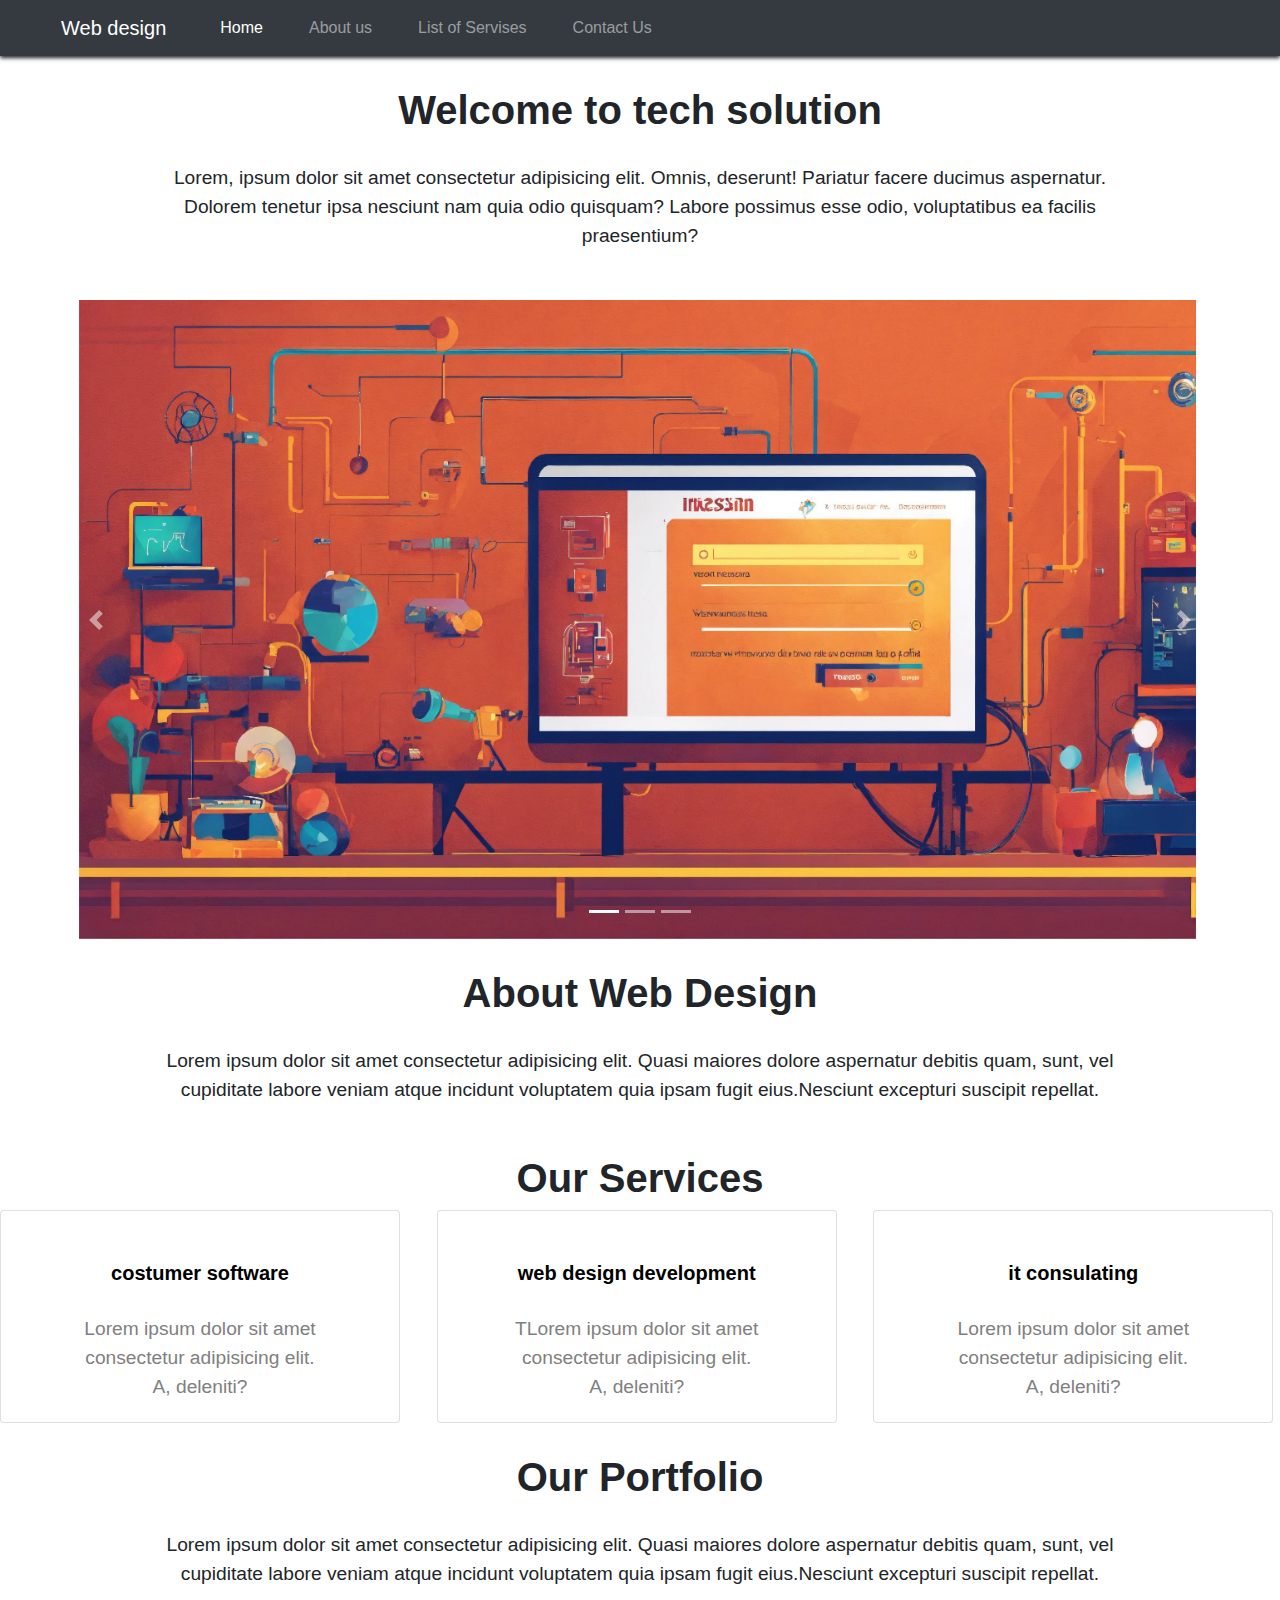
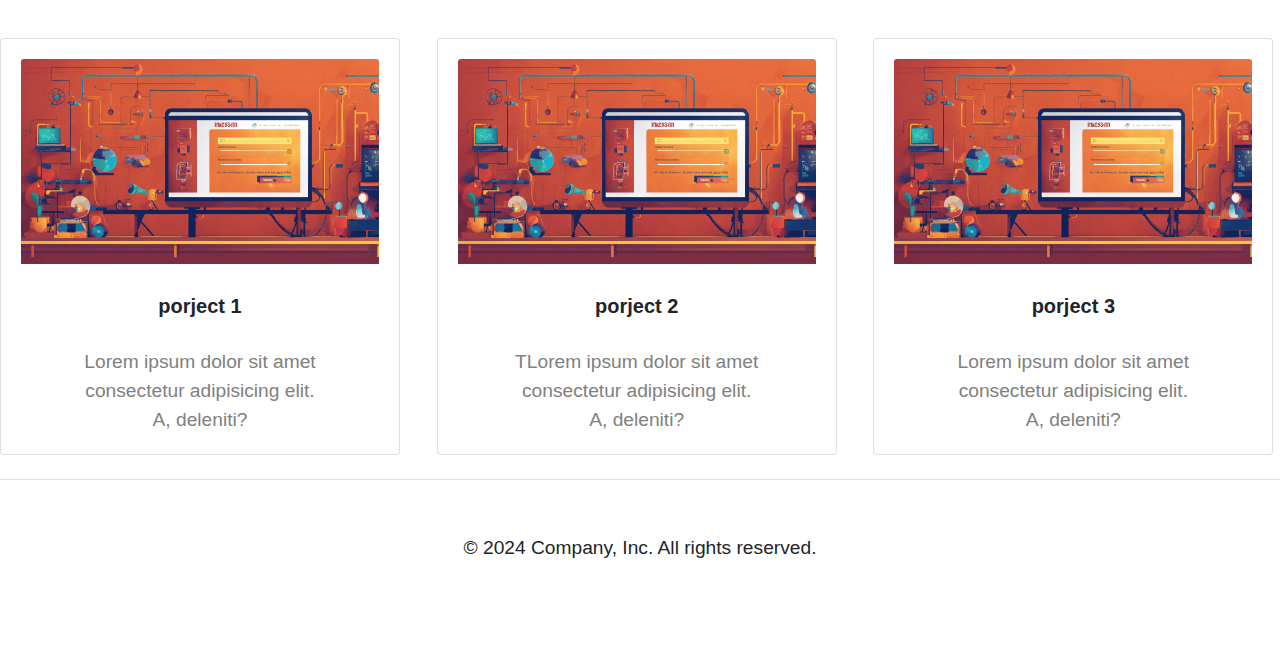
<file: index.html>
<!DOCTYPE html>
<html lang="en">
<head>
    <meta charset="UTF-8">
    <meta name="viewport" content="width=device-width, initial-scale=1.0">
    <title>home</title>
    <link href="https://cdn.jsdelivr.net/npm/bootstrap@5.3.3/dist/css/bootstrap.min.css" rel="stylesheet">
  <script src="https://cdn.jsdelivr.net/npm/bootstrap@5.3.3/dist/js/bootstrap.bundle.min.js"></script>
  <link rel="stylesheet" href="style.css">
  <link rel="stylesheet" href="https://cdnjs.cloudflare.com/ajax/libs/font-awesome/6.5.2/css/all.min.css" integrity="sha512-SnH5WK+bZxgPHs44uWIX+LLJAJ9/2PkPKZ5QiAj6Ta86w+fsb2TkcmfRyVX3pBnMFcV7oQPJkl9QevSCWr3W6A==" crossorigin="anonymous" referrerpolicy="no-referrer" />
  <link rel="stylesheet" href="https://stackpath.bootstrapcdn.com/bootstrap/4.5.2/css/bootstrap.min.css">
  <link rel="icon" type="img/png" href="img/icons8-internet-50.png">
</head>
<body>
    <header>
    <nav class="navbar navbar-expand-lg navbar-dark bg-dark">
        <div class="container-fluid">
          <a class="navbar-brand" href="#">Web design</a>
          <button class="navbar-toggler" type="button" data-bs-toggle="collapse" data-bs-target="#navbarNav" aria-controls="navbarNav" aria-expanded="false" aria-label="Toggle navigation">
            <span class="navbar-toggler-icon"></span>
          </button>
          <div class="collapse navbar-collapse" id="navbarNav">
            <ul class="navbar-nav">
              <li class="nav-item">
                <a class="nav-link active" aria-current="page" href="index.html">Home</a>
              </li>
              <li class="nav-item">
                <a class="nav-link" href="about-us.html">About us</a>
              </li>
              <li class="nav-item">
                <a class="nav-link" href="service.html">List of Servises</a>
              </li>
              <li class="nav-item">
                <a class="nav-link" href="contact-us.html">Contact Us</a>
              </li>
            </ul>
          </div>
        </div>
      </nav>
    </header>
    <section class="text">
    <h1>Welcome to tech solution</h1>
    <p>Lorem, ipsum dolor sit amet consectetur adipisicing elit. Omnis, deserunt! Pariatur facere ducimus aspernatur. Dolorem tenetur ipsa nesciunt nam quia odio quisquam? Labore possimus esse odio, voluptatibus ea facilis praesentium?</p>
  </section>

    <div id="demo" class="carousel slide" data-bs-ride="carousel">

        <!-- Indicators/dots -->
        <div class="carousel-indicators">
          <button type="button" data-bs-target="#demo" data-bs-slide-to="0" class="active"></button>
          <button type="button" data-bs-target="#demo" data-bs-slide-to="1"></button>
          <button type="button" data-bs-target="#demo" data-bs-slide-to="2"></button>
        </div>
      
        <!-- The slideshow/carousel -->
        <div class="carousel-inner">
          <div class="carousel-item active">
            <img class="testimonial-img" src="img/Desenvolvimento web._Imagem para um website (1).jpg" alt="Los Angeles" class="d-block w-100">
          </div>
          <div class="carousel-item">
            <img class="testimonial-img" src="img/Desenvolvimento web._Imagem para um website (2).jpg" alt="Chicago" class="d-block w-100">
          </div>
          <div class="carousel-item">
            <img  class="testimonial-img" src="img/Desenvolvimento web._Imagem para um website.jpg" alt="New York" class="d-block w-100">
          </div>
        </div>
      
        <!-- Left and right controls/icons -->
        <button class="carousel-control-prev" type="button" data-bs-target="#demo" data-bs-slide="prev">
          <span class="carousel-control-prev-icon"></span>
        </button>
        <button class="carousel-control-next" type="button" data-bs-target="#demo" data-bs-slide="next">
          <span class="carousel-control-next-icon"></span>
        </button>
      </div>

    <section class="text">
        <h1>About Web Design</h1>
        <p>Lorem ipsum dolor sit amet consectetur adipisicing elit. Quasi maiores dolore aspernatur debitis quam, sunt, vel cupiditate labore veniam atque incidunt voluptatem quia ipsam fugit eius.Nesciunt excepturi suscipit repellat.</p>
    </section>

    <section class="text">
      <h1>Our Services</h1>
      
      <div class="containers">
        <div class="row">
          <div class="col-md-4">
            <div class="card" style="width: 400px;">
              <div class="card-body">
               
                <h5 class="card-title"><i class="fa-solid fa-code"></i>costumer software</h5>
                <p class="card-text">Lorem ipsum dolor sit amet consectetur adipisicing elit. A, deleniti?</p>
              </div>
            </div>
          </div>
          <div class="col-md-4">
            <div class="card" style="width: 400px";>
              <div class="card-body" >
                <h5 class="card-title"><i class="fa-solid fa-desktop"></i>web design development</h5>
                <p class="card-text">TLorem ipsum dolor sit amet consectetur adipisicing elit. A, deleniti?</p>
              </div>
            </div>
          </div>
          <div class="col-md-4">
            <div class="card" style="width: 400px";>
              <div class="card-body">
                
                <h5 class="card-title"><i class="fa-solid fa-sliders"> </i>it consulating</h5>
                <p class="card-text">Lorem ipsum dolor sit amet consectetur adipisicing elit. A, deleniti?</p>
              </div>
            </div>
          </div>
        </div>
      </div>
      
      

<section class="text">
<h1>Our Portfolio</h1>
<p>Lorem ipsum dolor sit amet consectetur adipisicing elit. Quasi maiores dolore aspernatur debitis quam, sunt, vel cupiditate labore veniam atque incidunt voluptatem quia ipsam fugit eius.Nesciunt excepturi suscipit repellat.</p>
<div class="containers">
  <div class="row">
    <div class="col-md-4">
      <div class="card" style="width: 400px;">
        <div class="card-body">
          <img class="card-img-top" src="img/Desenvolvimento web._Imagem para um website (1).jpg" style="width:100%">
          <h5 class="card-titles">porject 1</h5>
          <p class="card-text">Lorem ipsum dolor sit amet consectetur adipisicing elit. A, deleniti?</p>
        </div>
      </div>
    </div>
    <div class="col-md-4">
      <div class="card" style="width: 400px";>
        <div class="card-body">
           <img class="card-img-top" src="img/Desenvolvimento web._Imagem para um website (1).jpg" style="width:100%">
          <h5 class="card-titles">porject 2 </h5>
          <p class="card-text">TLorem ipsum dolor sit amet consectetur adipisicing elit. A, deleniti?</p>
        </div>
      </div>
    </div>
    <div class="col-md-4">
      <div class="card" style="width: 400px";>
        <div class="card-body">
           <img class="card-img-top" src="img/Desenvolvimento web._Imagem para um website (1).jpg" style="width:100%">
          <h5 class="card-titles">porject 3</h5>
          <p class="card-text">Lorem ipsum dolor sit amet consectetur adipisicing elit. A, deleniti?</p>
        </div>
      </div>
    </div>
  </div>
</div>

<div class="d-flex flex-column flex-sm-row justify-content-between py-4 my-4 border-top">
  <p>&copy; 2024 Company, Inc. All rights reserved.</p>
  
</div>
</section> 
</body>
</html>
</file>
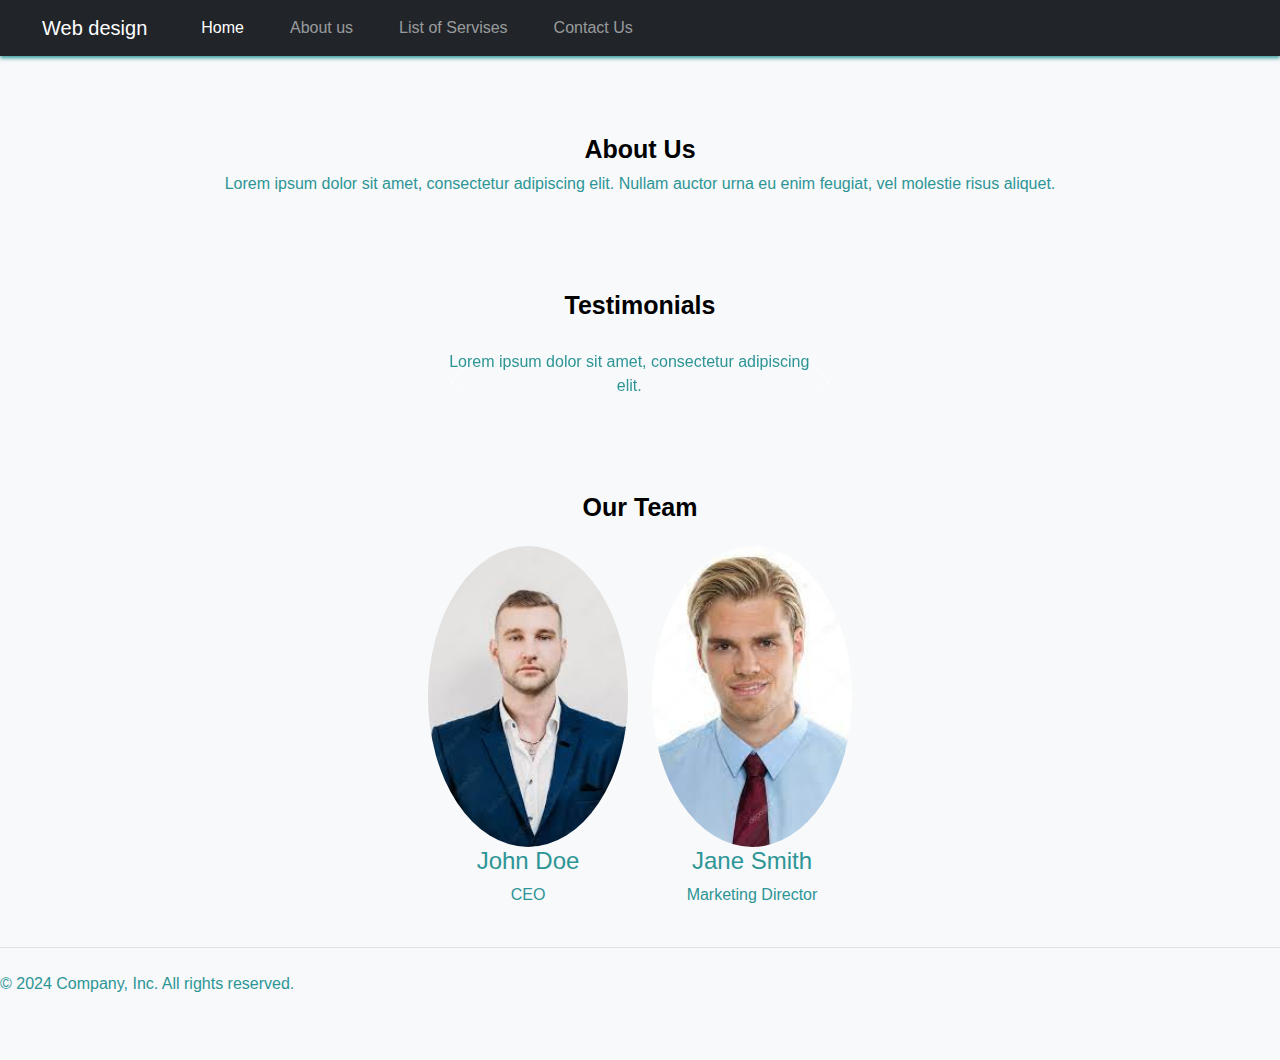
<file: about-us.html>
<!DOCTYPE html>
<html lang="en">
<head>
    <meta charset="UTF-8">
    <meta name="viewport" content="width=device-width, initial-scale=1.0">
    <title>Document</title>
    <link href="https://cdn.jsdelivr.net/npm/bootstrap@5.3.3/dist/css/bootstrap.min.css" rel="stylesheet">
  <script src="https://cdn.jsdelivr.net/npm/bootstrap@5.3.3/dist/js/bootstrap.bundle.min.js"></script>
  <link rel="stylesheet" href="style.css">
  <link rel="stylesheet" href="https://cdnjs.cloudflare.com/ajax/libs/font-awesome/6.5.2/css/all.min.css" integrity="sha512-SnH5WK+bZxgPHs44uWIX+LLJAJ9/2PkPKZ5QiAj6Ta86w+fsb2TkcmfRyVX3pBnMFcV7oQPJkl9QevSCWr3W6A==" crossorigin="anonymous" referrerpolicy="no-referrer" />
 
</head>
<body>
  <header>
    <nav class="navbar navbar-expand-lg navbar-dark bg-dark">
        <div class="container-fluid">
          <a class="navbar-brand" href="#">Web design</a>
          <button class="navbar-toggler" type="button" data-bs-toggle="collapse" data-bs-target="#navbarNav" aria-controls="navbarNav" aria-expanded="false" aria-label="Toggle navigation">
            <span class="navbar-toggler-icon"></span>
          </button>
          <div class="collapse navbar-collapse" id="navbarNav">
            <ul class="navbar-nav">
              <li class="nav-item">
                <a class="nav-link active" aria-current="page" href="index.html">Home</a>
              </li>
              <li class="nav-item">
                <a class="nav-link" href="about-us.html">About us</a>
              </li>
              <li class="nav-item">
                <a class="nav-link" href="service.html">List of Servises</a>
              </li>
              <li class="nav-item">
                <a class="nav-link" href="contact-us.html">Contact Us</a>
              </li>
            </ul>
          </div>
        </div>
      </nav>
    </header>

        <section>
        <div class="container mt-5">
            <div class="row">
                <div class="col">
                    <h2>About Us</h2>
                    <p>Lorem ipsum dolor sit amet, consectetur adipiscing elit. Nullam auctor urna eu enim feugiat, vel molestie risus aliquet.</p>
                </div>
            </div>
        </div>
    </section>

    <div class="container mt-5">
        <div class="row">
            <div class="col">
                <h2>Testimonials</h2>
                <div id="testimonialCarousel" class="carousel slide" data-bs-ride="carousel">
                    <div class="carousel-inner">
                        <div class="carousel-item active">
                            <p>Lorem ipsum dolor sit amet, consectetur adipiscing elit.</p>
                        </div>
                        <div class="carousel-item">
                            <p>Lorem ipsum dolor sit amet, consectetur adipiscing elit.</p>
                        </div>
                    </div>
                    <button class="carousel-control-prev" type="button" data-bs-target="#testimonialCarousel" data-bs-slide="prev">
                        <span class="carousel-control-prev-icon" aria-hidden="true"></span>
                        <span class="visually-hidden">Previous</span>
                    </button>
                    <button class="carousel-control-next" type="button" data-bs-target="#testimonialCarousel" data-bs-slide="next">
                        <span class="carousel-control-next-icon" aria-hidden="true"></span>
                        <span class="visually-hidden">Next</span>
                    </button>
                </div>
            </div>
        </div>
    </div>

    <div class="container mt-5">
      <div class="row">
          <div class="col">
              <h2>Our Team</h2>
              <div class="row mt-4">
                  <div class="col-md-6 text-center">
                      <img src="img/images (1).jpg" alt="CEO" class="rounded-circle" style="width: 200px;">
                      <h4>John Doe</h4>
                      <p>CEO</p>
                  </div>
                  <div class="col-md-6 text-center">
                      <img src="img/images.jpg" alt="Marketing Director" class="rounded-circle" style="width: 200px;">
                      <h4>Jane Smith</h4>
                      <p>Marketing Director</p>
                  </div>
              </div>
          </div>
      </div>
  </div>


  <div class="d-flex flex-column flex-sm-row justify-content-between py-4 my-4 border-top">
    <p>&copy; 2024 Company, Inc. All rights reserved.</p>
    
  </div>

</body>
</html>
</file>
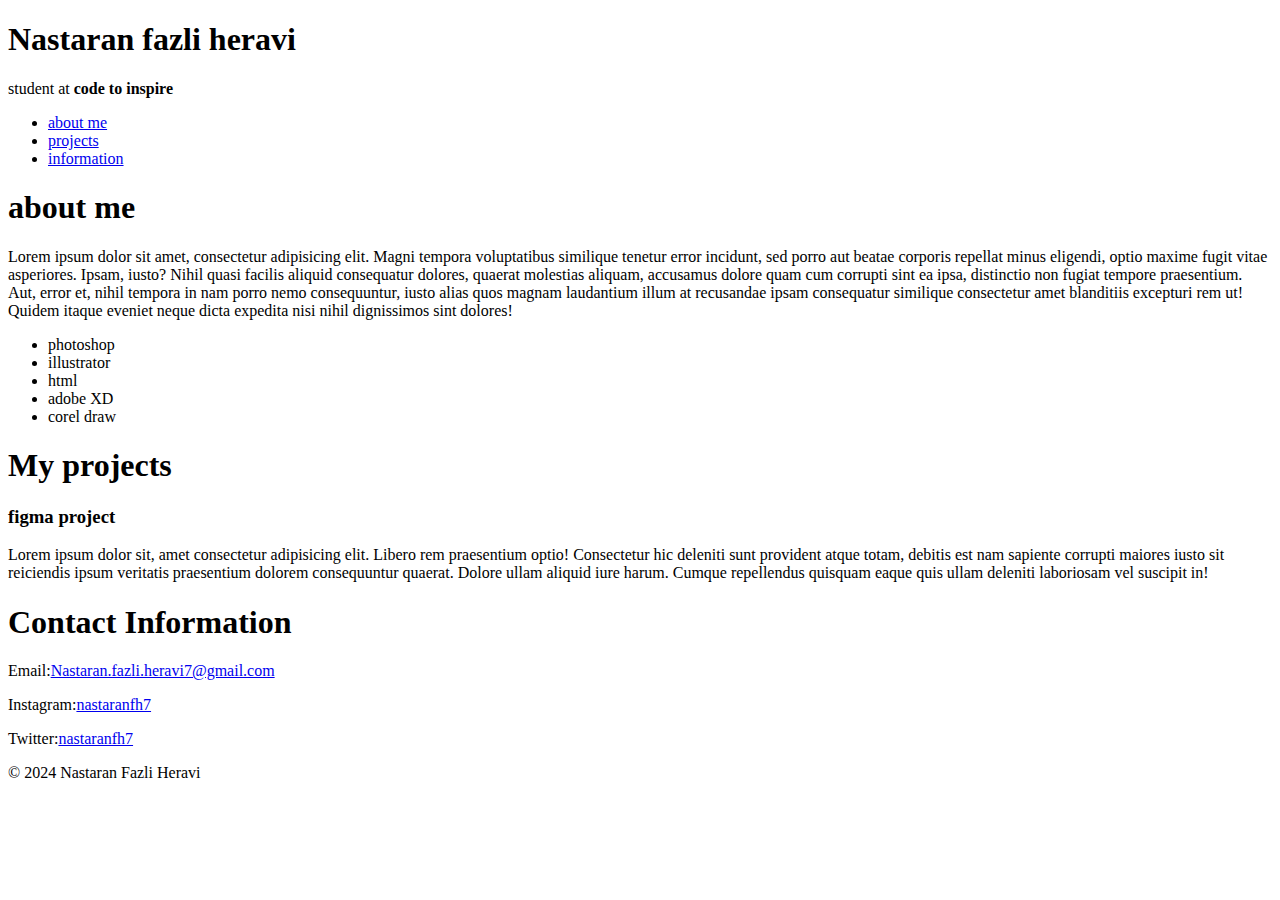
<file: HM.html>
<!DOCTYPE html>
<html lang="en">
<head>
    <meta charset="UTF-8">
    <meta name="viewport" content="width=device-width, initial-scale=1.0">
    <title>Document</title>
</head>

<h1>Nastaran fazli heravi</h1>
<body>
    <p>student at <strong>code to inspire</strong></p>
    <ul>
        <li><a href="#">about me</a></li>
        <li><a href="#">projects</a></li>
        <li><a href="#">information</a></li>
    </ul>
    <h1>about me</h1>
    <p>Lorem ipsum dolor sit amet, consectetur adipisicing elit. Magni tempora voluptatibus similique tenetur error incidunt, sed porro aut beatae corporis repellat minus eligendi, optio maxime fugit vitae asperiores. Ipsam, iusto? Nihil quasi facilis aliquid consequatur dolores, quaerat molestias aliquam, accusamus dolore quam cum corrupti sint ea ipsa, distinctio non fugiat tempore praesentium. Aut, error et, nihil tempora in nam porro nemo consequuntur, iusto alias quos magnam laudantium illum at recusandae ipsam consequatur similique consectetur amet blanditiis excepturi rem ut! Quidem itaque eveniet neque dicta expedita nisi nihil dignissimos sint dolores!</p>
    <ul>
        <li>photoshop</li>
        <li>illustrator</li>
        <li>html</li>
        <li>adobe XD</li>
        <li>corel draw</li>
    </ul>

    <h1>My projects</h1>
    <h3>figma project</h3>
    <p>Lorem ipsum dolor sit, amet consectetur adipisicing elit. Libero rem praesentium optio! Consectetur hic deleniti sunt provident atque totam, debitis est nam sapiente corrupti maiores iusto sit reiciendis ipsum veritatis praesentium dolorem consequuntur quaerat. Dolore ullam aliquid iure harum. Cumque repellendus quisquam eaque quis ullam deleniti laboriosam vel suscipit in!</p>
    <h1>Contact Information</h1>
    <p>Email:<a href="mailto:Nastaran.fazli.heravi7@gmail.com">Nastaran.fazli.heravi7@gmail.com</a></p>
    <p>Instagram:<a href="mailto:nastaranfh7">nastaranfh7</a></p>
    <p>Twitter:<a href="mailto:nastaranfh7">nastaranfh7</a></p>
    <p>&copy; 2024 Nastaran Fazli Heravi</p>
       

    
    </p>
</body>
</html>
</file>
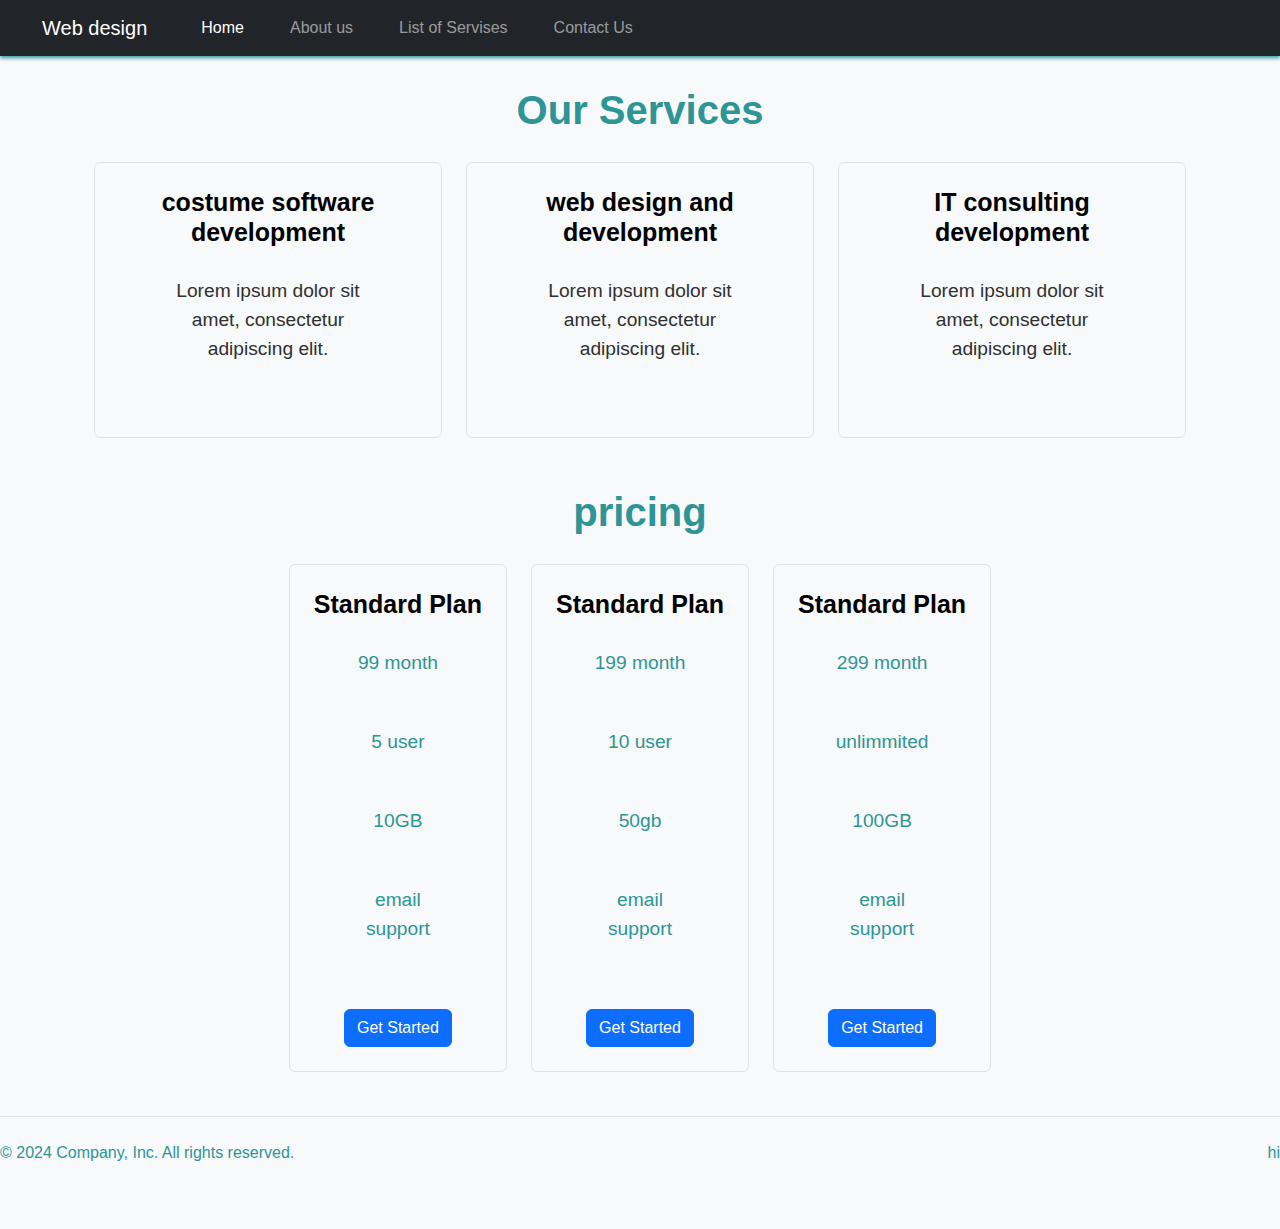
<file: service.html>
<!DOCTYPE html>
<html lang="en">
<head>
    <meta charset="UTF-8">
    <meta name="viewport" content="width=device-width, initial-scale=1.0">
    <title>Service</title>
    <script src="https://code.jquery.com/jquery-3.6.0.min.js"></script>
<script src="https://cdn.jsdelivr.net/npm/bootstrap@5.3.0/dist/js/bootstrap.bundle.min.js"></script>
<link href="https://cdn.jsdelivr.net/npm/bootstrap@5.3.3/dist/css/bootstrap.min.css" rel="stylesheet">
  <script src="https://cdn.jsdelivr.net/npm/bootstrap@5.3.3/dist/js/bootstrap.bundle.min.js"></script>
  <link rel="stylesheet" href="style.css">
  <link rel="stylesheet" href="https://cdnjs.cloudflare.com/ajax/libs/font-awesome/6.5.2/css/all.min.css" integrity="sha512-SnH5WK+bZxgPHs44uWIX+LLJAJ9/2PkPKZ5QiAj6Ta86w+fsb2TkcmfRyVX3pBnMFcV7oQPJkl9QevSCWr3W6A==" crossorigin="anonymous" referrerpolicy="no-referrer" />
  <script src="https://code.jquery.com/jquery-3.5.1.slim.min.js"></script>
  <script src="https://cdn.jsdelivr.net/npm/@popperjs/core@2.9.3/dist/umd/popper.min.js"></script>
  <script src="https://stackpath.bootstrapcdn.com/bootstrap/4.5.2/js/bootstrap.min.js"></script>
</head>
</head>
<body>

    <header>
        <nav class="navbar navbar-expand-lg navbar-dark bg-dark">
            <div class="container-fluid">
              <a class="navbar-brand" href="#">Web design</a>
              <button class="navbar-toggler" type="button" data-bs-toggle="collapse" data-bs-target="#navbarNav" aria-controls="navbarNav" aria-expanded="false" aria-label="Toggle navigation">
                <span class="navbar-toggler-icon"></span>
              </button>
              <div class="collapse navbar-collapse" id="navbarNav">
                <ul class="navbar-nav">
                  <li class="nav-item">
                    <a class="nav-link active" aria-current="page" href="index.html">Home</a>
                  </li>
                  <li class="nav-item">
                    <a class="nav-link" href="about-us.html">About us</a>
                  </li>
                  <li class="nav-item">
                    <a class="nav-link" href="service.html">List of Servises</a>
                  </li>
                  <li class="nav-item">
                    <a class="nav-link" href="contact-us.html">Contact Us</a>
                  </li>
                </ul>
              </div>
            </div>
          </nav>
        </header>

         <section class="text">

        <h1>Our Services</h1>
        <div class="container">
          <div class="row">
            <div class="col-md-4">
              <div class="service text-center p-4 border rounded">
                <i class="fas fa-cog fa-spin"></i>
                <h2>costume software development</h2>
                <p>Lorem ipsum dolor sit amet, consectetur adipiscing elit.</p>
              </div>
            </div>
            
            <div class="col-md-4">
              <div class="service text-center p-4 border rounded">
                <i class="fas fa-chart-line fa-spin"></i>
                <h2>web design and development</h2>
                <p>Lorem ipsum dolor sit amet, consectetur adipiscing elit.</p>
              </div>
            </div>
            
            <div class="col-md-4">
              <div class="service text-center p-4 border rounded">
                <i class="fas fa-tools fa-spin"></i>
                <h2>IT consulting development</h2>
                <p>Lorem ipsum dolor sit amet, consectetur adipiscing elit.</p>
              </div>
            </div>
          </div>
        </div>
      </section>

      <section class="text">

        <h1>pricing</h1>
      <div class="container">
      <div class="row">
        <div class="col-md-4">
          <div class="pricing text-center p-4 border rounded">
            <h2>Standard Plan</h2>
            <p>99 month</p>
            <p>5 user</p>
            <p>10GB</p>
            <p>email support</p>
            <button class="btn btn-primary mt-3">Get Started</button>
          </div>
        </div>
        
        <div class="col-md-4">
          <div class="pricing text-center p-4 border rounded">
            <h2>Standard Plan</h2>
            <p>199 month</p>
            <p>10 user</p>
            <p>50gb</p>
            <p>email support</p>
            <button class="btn btn-primary mt-3">Get Started</button>
          </div>
        </div>
        
        <div class="col-md-4">
          <div class="pricing text-center p-4 border rounded">
            <h2>Standard Plan</h2>
            <p>299 month</p>
            <p>unlimmited</p>
            <p>100GB</p>
            <p>email support</p>
            <button class="btn btn-primary mt-3">Get Started</button>
          </div>
        </div>
      </div>
    </div>
  </div>
  </section>

  <div class="d-flex flex-column flex-sm-row justify-content-between py-4 my-4 border-top">
    <p>&copy; 2024 Company, Inc. All rights reserved.</p>


    <p>hi</p>
      
</body>
</html>
</file>
<file: style.css>
*{
    margin: 0px;
    padding: 0px;
}
body{
    font-family: sans-serif;
    background-color: rgb(247, 249, 250);
    color: #2D9596;
}

.carousel-item{
    padding: 0 20px;
    margin: 0 auto;
    max-width: 95%;
    align-items: center;
    justify-content: center;
    

}

.testimonial-img{
    width: 95%;
    margin-left: 5%;
   
}

header{

box-shadow: 0 2px 4px;
transition: background-color 0.3s ease;
}

header:hover{background-color: rgb(255, 255, 255);}

.text h1{
    text-align: center;
    font: size 1.8em;
    font-weight: bold;
   margin-top: 30px;
}

.text p{
    text-align: center;
    justify-content: center;
    font-size: 1.2em;
    max-width: 80%;
    padding: 0 20px;
    margin: 0 auto;
    margin-top:30px ;
    margin-bottom: 50px;
}

.navbar li ,.navbar-brand{
    margin-left: 30px;
}

.grid .text-center{
    display: flex;
}

.faeture-box{
    text-align: center;
    padding: 5% ;
}

#features{
    padding: 2% 15%;
}

.container-fluid h3{
    font-size: 1em;
    background-color: #265073;
    color: rgb(249, 249, 249);
    margin-top: 0px
    
}
.row{
    padding-top: 0px;
    margin: 0 ;
}

.img-thumbnail{
    height: 200px;
    width: 300px;
}

.card-header {
    background-color: #265073;
}

.card-title{
    
}

.card .icon {
    font-size: 3rem;
    color: #2D9596;
  }
  
  .card-text {
    color: gray;
  }
  
  .card {
    transition: all 0.5s;
    transition: transform 0.3s ease;
  }
  
  .card:hover {
    background-color: #2D9596;
    color: #fff;
    transform: translateY(-3px);
  }
  
  .card:hover .icon,
  .card:hover .card-text {
    color: #fff;
  }

  .card-title
  {
    text-align: center;
    font: size 1.8em;
    font-weight: bold;
    margin-top: 30px;
    background-color: rgb(255, 255, 255);
    color: black;
    
  }
  
  .card-titles
  {
    text-align: center;
    font: size 1.8em;
    font-weight: bold;
    margin-top: 30px;
  }

  .container{
    display: flex;
  }

  .col{
    text-align: center;
    margin-top: 30px;
  }
  .carousel-inner{
    text-align: center;
    margin-top: 30px;
  }

  .p{
    text-align: center;
  }

  {
    margin-top: 30px;
    text-align: center;
  }

  .row{
    justify-content: center;
    align-items: center;
  }

  .container{
    display: flex;
    justify-content: center;
    align-items: center;
  }

  .d-flex{
    display: flex;
    justify-content: center;
    align-items: center;
  }

  .service {
    text-align: center;
    margin: 20px 0;
    padding: 20px;
    border: 1px solid #e0e0e0;
    border-radius: 5px;
    color: #303030;
}

.service i {
    font-size: 50px;
    color:#00ceaf;
    
}

.o{
text-align: center;
}

h2{
  font-size: 25px;
  font-weight: bold;
  color:#000000;
}

.pricing{
  text-align: center;
  margin: 20px 0;
  padding: 20px;
}

.form-control:focus {
  width: 100%;
  background-color: #f0f0f0;
}

#map {
  height: 400px;
  width: 100%;
  margin-top: 20px;

  
}

.mb-3{
width: 1000px;
}

.c{
  margin-bottom: 30px;
  text-align: center;
}
</file>
